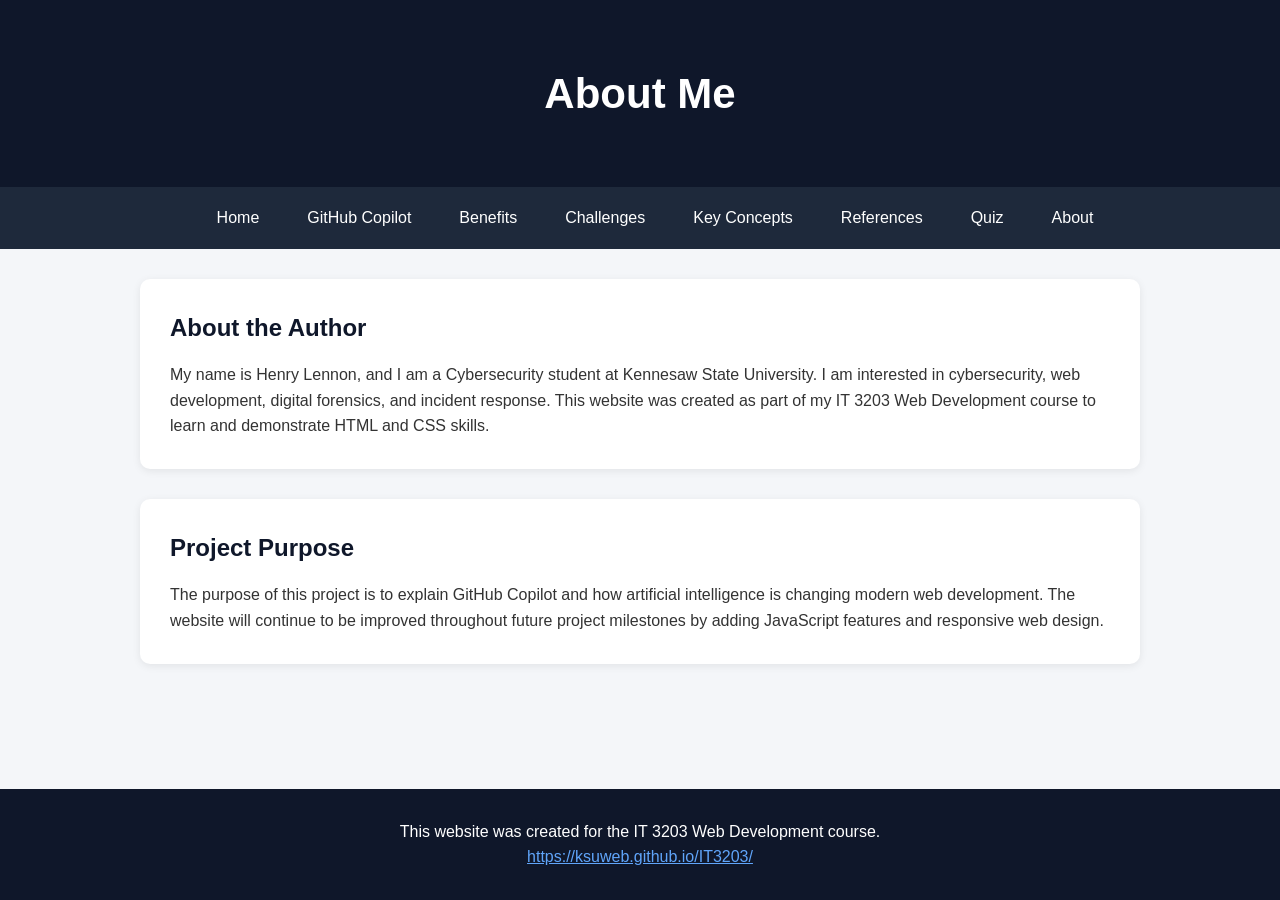
<file: about.html>
<!DOCTYPE html>
<html lang="en">

<head>
<meta charset="UTF-8">
<meta name="viewport" content="width=device-width, initial-scale=1.0">
<title>About</title>
<link rel="stylesheet" href="style.css">
</head>

<body>

<header>
<h1>About Me</h1>
</header>

<nav>
<ul>

  <li><a href="index.html">Home</a></li>

        <li><a href="copilot.html">GitHub Copilot</a></li>

        <li><a href="benefits.html">Benefits</a></li>

        <li><a href="challenges.html">Challenges</a></li>

        <li><a href="concepts.html">Key Concepts</a></li>

        <li><a href="references.html">References</a></li>

        <li><a href="quiz.html">Quiz</a></li>

        <li><a href="about.html">About</a></li>

</ul>
</nav>

<main>

<section>

<h2>About the Author</h2>

<p>

My name is Henry Lennon, and I am a Cybersecurity student at Kennesaw State University. I am interested in cybersecurity, web development, digital forensics, and incident response. This website was created as part of my IT 3203 Web Development course to learn and demonstrate HTML and CSS skills.

</p>

</section>

<section>

<h2>Project Purpose</h2>

<p>

The purpose of this project is to explain GitHub Copilot and how artificial intelligence is changing modern web development. The website will continue to be improved throughout future project milestones by adding JavaScript features and responsive web design.

</p>

</section>

</main>

<footer>

<p>This website was created for the IT 3203 Web Development course.</p>

<p>
<a href="https://ksuweb.github.io/IT3203/">
https://ksuweb.github.io/IT3203/
</a>
</p>

</footer>

</body>

</html>
</file>
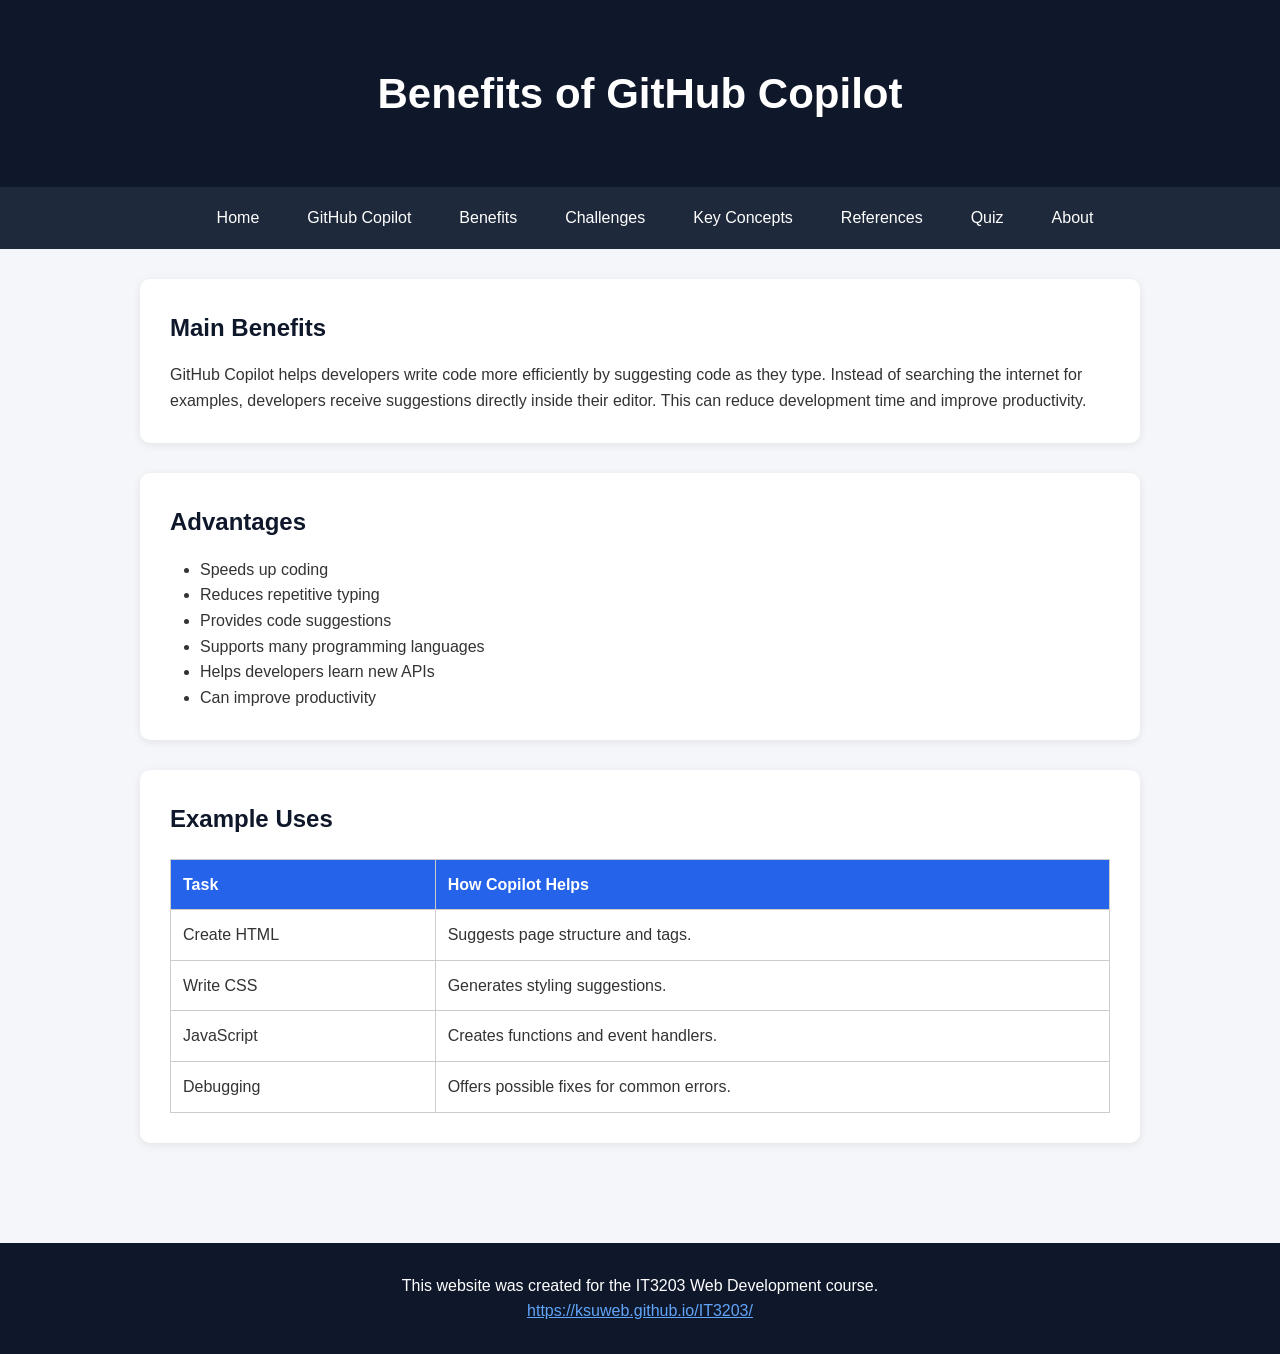
<file: benefits.html>
<!DOCTYPE html>
<html lang="en">

<head>

<meta charset="UTF-8">
<meta name="viewport" content="width=device-width, initial-scale=1.0">

<title>Benefits</title>

<link rel="stylesheet" href="style.css">

</head>

<body>

<header>

<h1>Benefits of GitHub Copilot</h1>

</header>

<nav>

<ul>

<li><a href="index.html">Home</a></li>

        <li><a href="copilot.html">GitHub Copilot</a></li>

        <li><a href="benefits.html">Benefits</a></li>

        <li><a href="challenges.html">Challenges</a></li>

        <li><a href="concepts.html">Key Concepts</a></li>

        <li><a href="references.html">References</a></li>

        <li><a href="quiz.html">Quiz</a></li>

        <li><a href="about.html">About</a></li>


</ul>

</nav>

<main>

<section>

<h2>Main Benefits</h2>

<p>

GitHub Copilot helps developers write code more efficiently by suggesting code as they type. Instead of searching the internet for examples, developers receive suggestions directly inside their editor. This can reduce development time and improve productivity.

</p>

</section>

<section>

<h2>Advantages</h2>

<ul>

<li>Speeds up coding</li>

<li>Reduces repetitive typing</li>

<li>Provides code suggestions</li>

<li>Supports many programming languages</li>

<li>Helps developers learn new APIs</li>

<li>Can improve productivity</li>

</ul>

</section>

<section>

<h2>Example Uses</h2>

<table>

<tr>

<th>Task</th>

<th>How Copilot Helps</th>

</tr>

<tr>

<td>Create HTML</td>

<td>Suggests page structure and tags.</td>

</tr>

<tr>

<td>Write CSS</td>

<td>Generates styling suggestions.</td>

</tr>

<tr>

<td>JavaScript</td>

<td>Creates functions and event handlers.</td>

</tr>

<tr>

<td>Debugging</td>

<td>Offers possible fixes for common errors.</td>

</tr>

</table>

</section>

</main>

<footer>

<p>

This website was created for the IT3203 Web Development course.

</p>

<p>

<a href="https://ksuweb.github.io/IT3203/">

https://ksuweb.github.io/IT3203/

</a>

</p>

</footer>

</body>

</html>
</file>
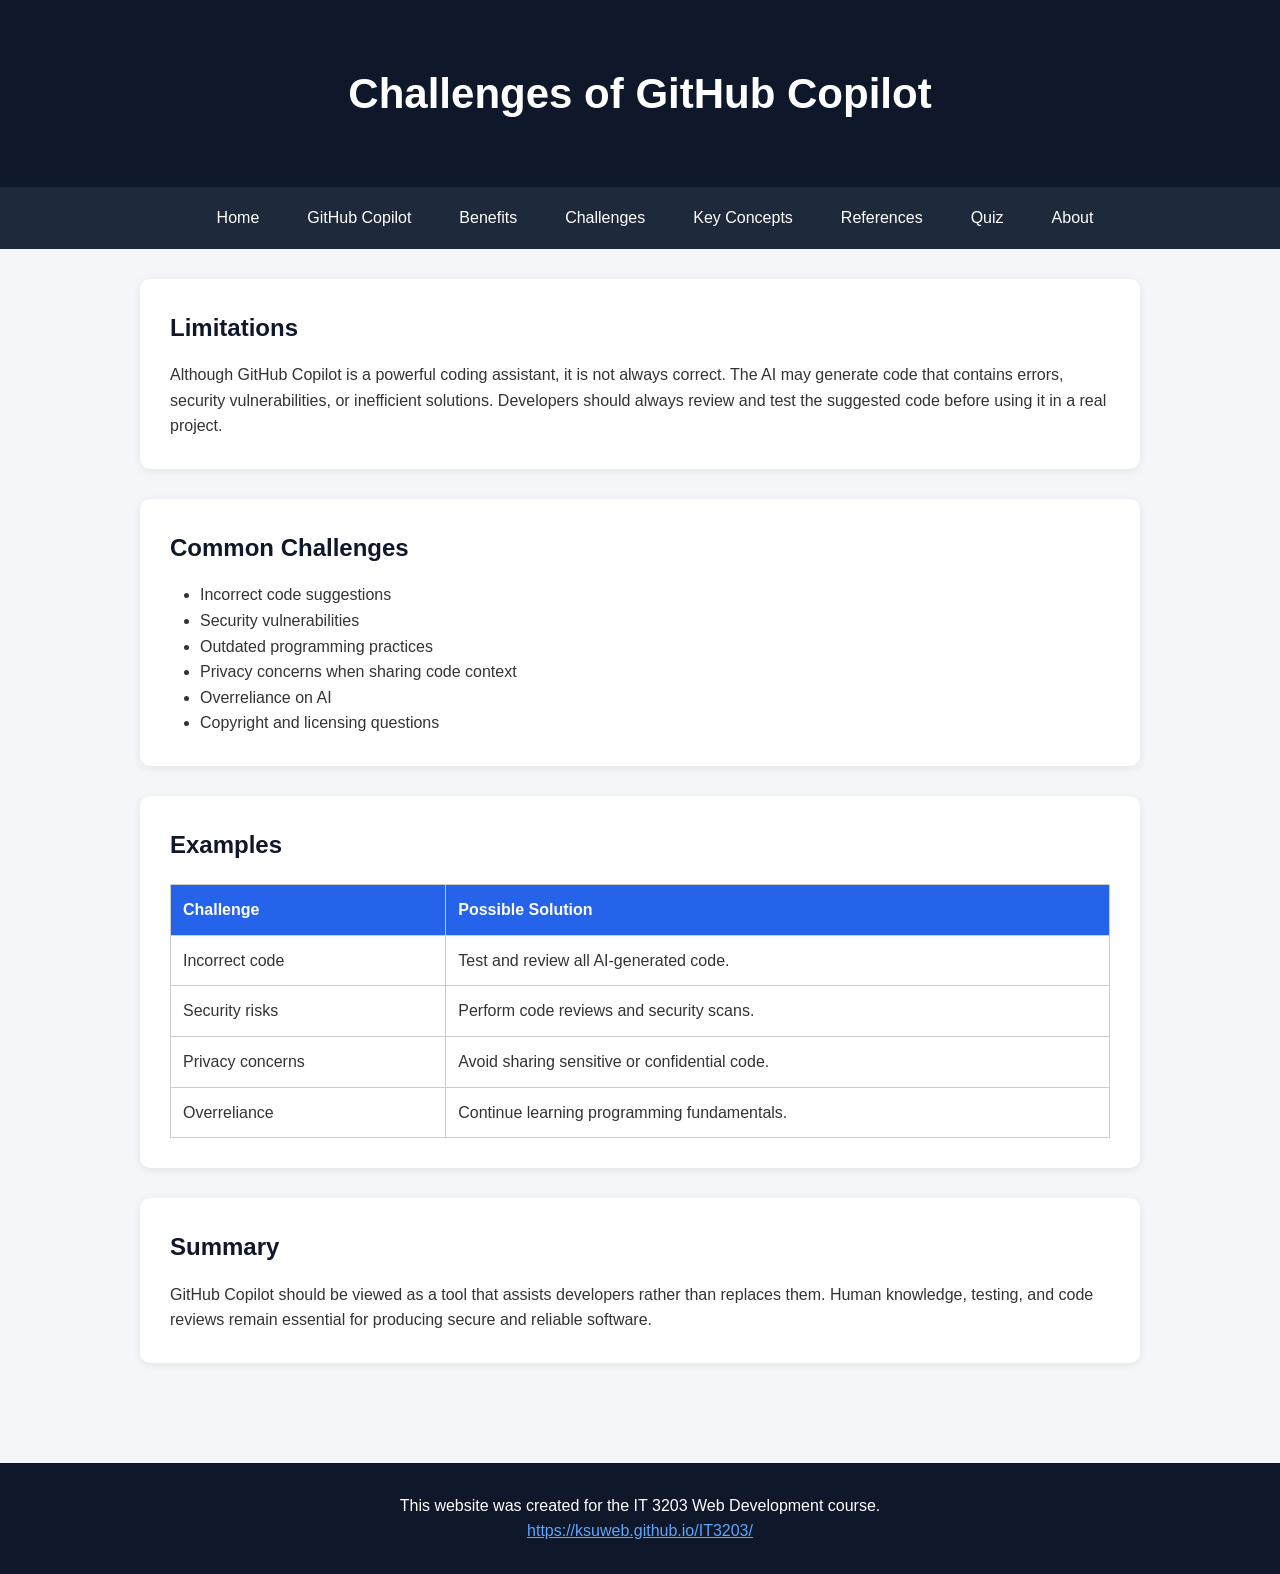
<file: challenges.html>
<!DOCTYPE html>
<html lang="en">

<head>

<meta charset="UTF-8">
<meta name="viewport" content="width=device-width, initial-scale=1.0">

<title>Challenges</title>

<link rel="stylesheet" href="style.css">

</head>

<body>

<header>

<h1>Challenges of GitHub Copilot</h1>

</header>

<nav>

<ul>

<li><a href="index.html">Home</a></li>

        <li><a href="copilot.html">GitHub Copilot</a></li>

        <li><a href="benefits.html">Benefits</a></li>

        <li><a href="challenges.html">Challenges</a></li>

        <li><a href="concepts.html">Key Concepts</a></li>

        <li><a href="references.html">References</a></li>

        <li><a href="quiz.html">Quiz</a></li>

        <li><a href="about.html">About</a></li>


</ul>

</nav>

<main>

<section>

<h2>Limitations</h2>

<p>

Although GitHub Copilot is a powerful coding assistant, it is not always correct. The AI may generate code that contains errors, security vulnerabilities, or inefficient solutions. Developers should always review and test the suggested code before using it in a real project.

</p>

</section>

<section>

<h2>Common Challenges</h2>

<ul>

<li>Incorrect code suggestions</li>

<li>Security vulnerabilities</li>

<li>Outdated programming practices</li>

<li>Privacy concerns when sharing code context</li>

<li>Overreliance on AI</li>

<li>Copyright and licensing questions</li>

</ul>

</section>

<section>

<h2>Examples</h2>

<table>

<tr>

<th>Challenge</th>

<th>Possible Solution</th>

</tr>

<tr>

<td>Incorrect code</td>

<td>Test and review all AI-generated code.</td>

</tr>

<tr>

<td>Security risks</td>

<td>Perform code reviews and security scans.</td>

</tr>

<tr>

<td>Privacy concerns</td>

<td>Avoid sharing sensitive or confidential code.</td>

</tr>

<tr>

<td>Overreliance</td>

<td>Continue learning programming fundamentals.</td>

</tr>

</table>

</section>

<section>

<h2>Summary</h2>

<p>

GitHub Copilot should be viewed as a tool that assists developers rather than replaces them. Human knowledge, testing, and code reviews remain essential for producing secure and reliable software.

</p>

</section>

</main>

<footer>

<p>
This website was created for the IT 3203 Web Development course.
</p>

<p>

<a href="https://ksuweb.github.io/IT3203/">
https://ksuweb.github.io/IT3203/
</a>

</p>

</footer>

</body>

</html>
</file>
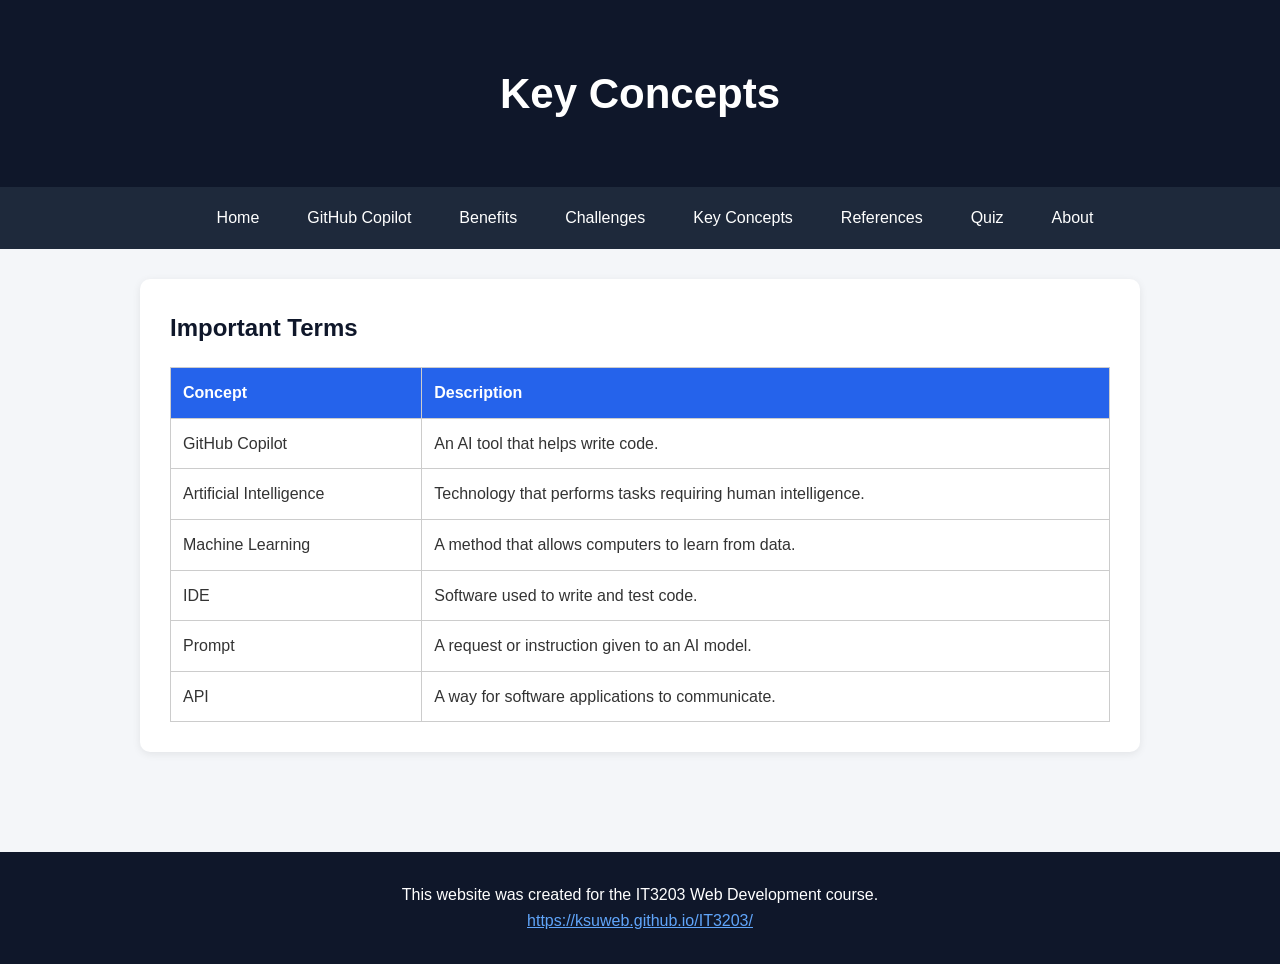
<file: concepts.html>
<!DOCTYPE html>
<html lang="en">

<head>
<meta charset="UTF-8">
<meta name="viewport" content="width=device-width, initial-scale=1.0">
<title>Key Concepts</title>
<link rel="stylesheet" href="style.css">
</head>

<body>

<header>
<h1>Key Concepts</h1>
</header>

<nav>
<ul>

  <li><a href="index.html">Home</a></li>

        <li><a href="copilot.html">GitHub Copilot</a></li>

        <li><a href="benefits.html">Benefits</a></li>

        <li><a href="challenges.html">Challenges</a></li>

        <li><a href="concepts.html">Key Concepts</a></li>

        <li><a href="references.html">References</a></li>

        <li><a href="quiz.html">Quiz</a></li>

        <li><a href="about.html">About</a></li>

</ul>
</nav>

<main>

<section>

<h2>Important Terms</h2>

<table>

<tr>
<th>Concept</th>
<th>Description</th>
</tr>

<tr>
<td>GitHub Copilot</td>
<td>An AI tool that helps write code.</td>
</tr>

<tr>
<td>Artificial Intelligence</td>
<td>Technology that performs tasks requiring human intelligence.</td>
</tr>

<tr>
<td>Machine Learning</td>
<td>A method that allows computers to learn from data.</td>
</tr>

<tr>
<td>IDE</td>
<td>Software used to write and test code.</td>
</tr>

<tr>
<td>Prompt</td>
<td>A request or instruction given to an AI model.</td>
</tr>

<tr>
<td>API</td>
<td>A way for software applications to communicate.</td>
</tr>

</table>

</section>

</main>

<footer>

<p>This website was created for the IT3203 Web Development course.</p>

<p>
<a href="https://ksuweb.github.io/IT3203/">
https://ksuweb.github.io/IT3203/
</a>
</p>

</footer>

</body>
</html>
</file>
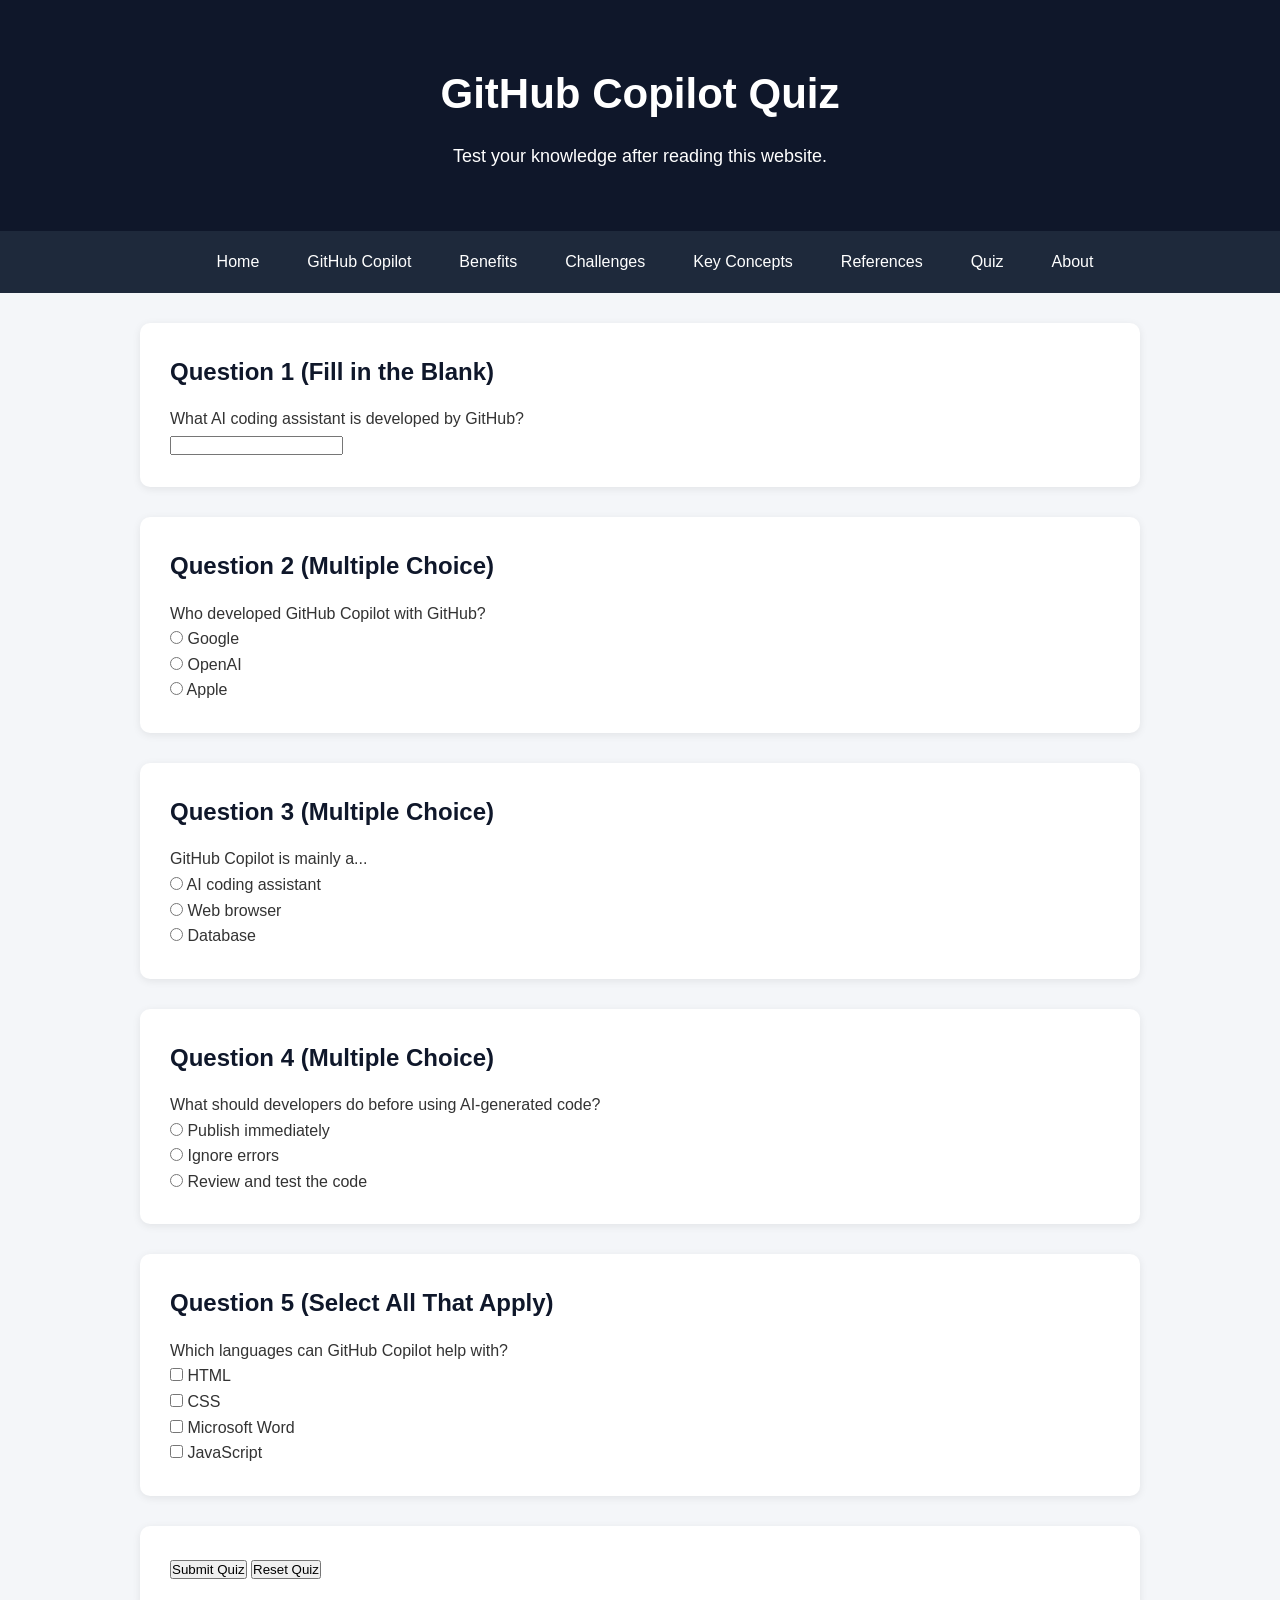
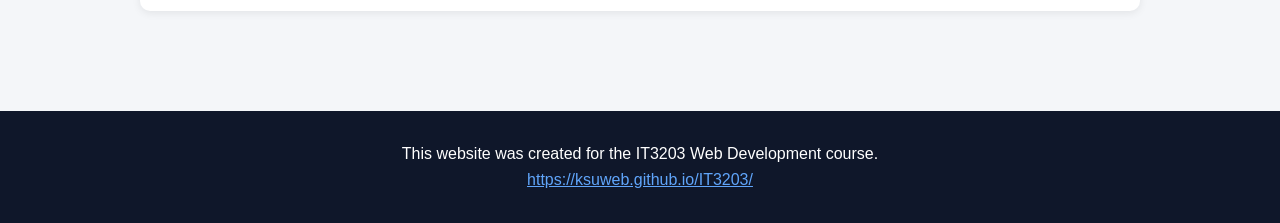
<file: quiz.html>
<!DOCTYPE html>
<html lang="en">

<head>


<meta charset="UTF-8">
<meta name="viewport" content="width=device-width, initial-scale=1.0">

<title>Quiz</title>

<link rel="stylesheet" href="style.css">

<script src="script.js" defer></script>

</head>

<body>

<header>

<h1>GitHub Copilot Quiz</h1>

<p>Test your knowledge after reading this website.</p>

</header>

<nav>

<ul>

<li><a href="index.html">Home</a></li>
<li><a href="copilot.html">GitHub Copilot</a></li>
<li><a href="benefits.html">Benefits</a></li>
<li><a href="challenges.html">Challenges</a></li>
<li><a href="concepts.html">Key Concepts</a></li>
<li><a href="references.html">References</a></li>
<li><a href="quiz.html">Quiz</a></li>
<li><a href="about.html">About</a></li>

</ul>

</nav>

<main>

<form id="quizForm">

<section>

<h2>Question 1 (Fill in the Blank)</h2>

<p>What AI coding assistant is developed by GitHub?</p>

<input type="text" id="q1">

</section>

<section>

<h2>Question 2 (Multiple Choice)</h2>

<p>Who developed GitHub Copilot with GitHub?</p>

<label><input type="radio" name="q2" value="a"> Google</label><br>

<label><input type="radio" name="q2" value="b"> OpenAI</label><br>

<label><input type="radio" name="q2" value="c"> Apple</label>

</section>

<section>

<h2>Question 3 (Multiple Choice)</h2>

<p>GitHub Copilot is mainly a...</p>

<label><input type="radio" name="q3" value="a"> AI coding assistant</label><br>

<label><input type="radio" name="q3" value="b"> Web browser</label><br>

<label><input type="radio" name="q3" value="c"> Database</label>

</section>

<section>

<h2>Question 4 (Multiple Choice)</h2>

<p>What should developers do before using AI-generated code?</p>

<label><input type="radio" name="q4" value="a"> Publish immediately</label><br>

<label><input type="radio" name="q4" value="b"> Ignore errors</label><br>

<label><input type="radio" name="q4" value="c"> Review and test the code</label>

</section>

<section>

<h2>Question 5 (Select All That Apply)</h2>

<p>Which languages can GitHub Copilot help with?</p>

<label><input type="checkbox" id="c1"> HTML</label><br>

<label><input type="checkbox" id="c2"> CSS</label><br>

<label><input type="checkbox" id="c3"> Microsoft Word</label><br>

<label><input type="checkbox" id="c4"> JavaScript</label>

</section>

<section>

<input type="button" value="Submit Quiz" onclick="gradeQuiz()">

<input type="button" value="Reset Quiz" onclick="resetQuiz()">

</section>

</form>

<div id="results"></div>

</main>

<footer>

<p>

This website was created for the IT3203 Web Development course.

</p>

<p>

<a href="https://ksuweb.github.io/IT3203/">

https://ksuweb.github.io/IT3203/

</a>

</p>

</footer>

</body>

</html>
</file>
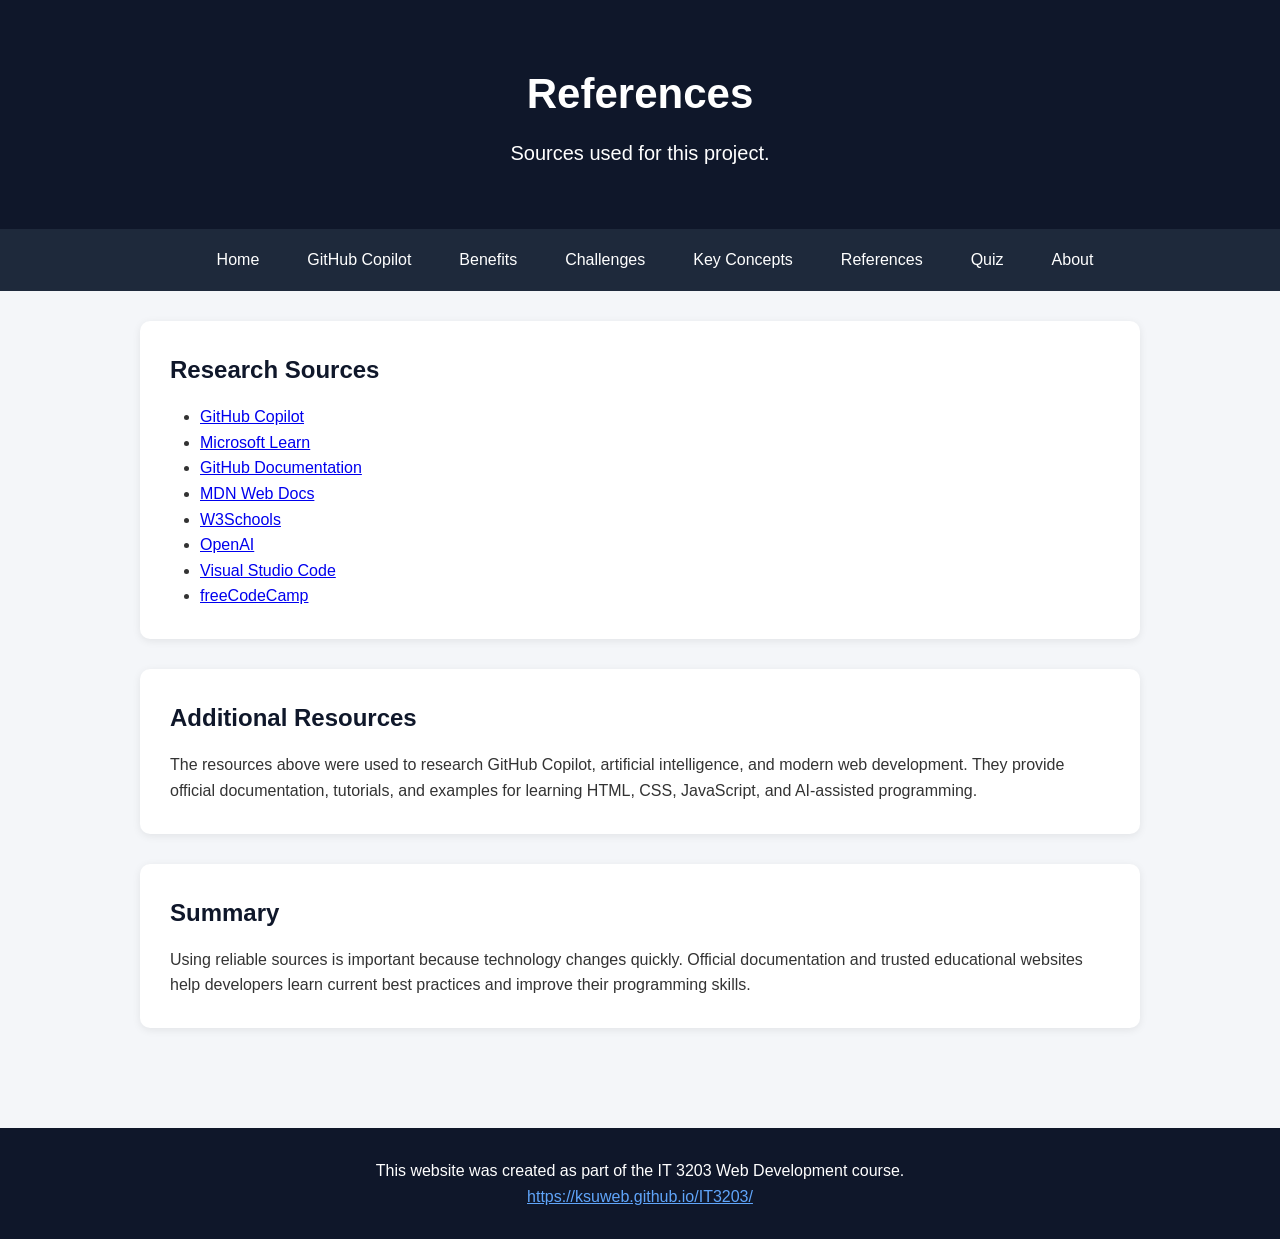
<file: references.html>
<!DOCTYPE html>
<html lang="en">

<head>

<meta charset="UTF-8">
<meta name="viewport" content="width=device-width, initial-scale=1.0">

<title>References</title>

<link rel="stylesheet" href="style.css">

</head>

<body>

<header>

<h1>References</h1>

<p class="subtitle">Sources used for this project.</p>

</header>

<nav>

<ul>

<li><a href="index.html">Home</a></li>
<li><a href="copilot.html">GitHub Copilot</a></li>
<li><a href="benefits.html">Benefits</a></li>
<li><a href="challenges.html">Challenges</a></li>
<li><a href="concepts.html">Key Concepts</a></li>
<li><a href="references.html">References</a></li>
<li><a href="quiz.html">Quiz</a></li>
<li><a href="about.html">About</a></li>

</ul>

</nav>

<main>

<section>

<h2>Research Sources</h2>

<ul>

<li><a href="https://github.com/features/copilot" target="_blank">GitHub Copilot</a></li>

<li><a href="https://learn.microsoft.com/copilot/" target="_blank">Microsoft Learn</a></li>

<li><a href="https://docs.github.com/" target="_blank">GitHub Documentation</a></li>

<li><a href="https://developer.mozilla.org/" target="_blank">MDN Web Docs</a></li>

<li><a href="https://www.w3schools.com/" target="_blank">W3Schools</a></li>

<li><a href="https://openai.com/" target="_blank">OpenAI</a></li>

<li><a href="https://code.visualstudio.com/" target="_blank">Visual Studio Code</a></li>

<li><a href="https://www.freecodecamp.org/" target="_blank">freeCodeCamp</a></li>

</ul>

</section>

<section>

<h2>Additional Resources</h2>

<p>

The resources above were used to research GitHub Copilot, artificial intelligence,
and modern web development. They provide official documentation, tutorials,
and examples for learning HTML, CSS, JavaScript, and AI-assisted programming.

</p>

</section>

<section>

<h2>Summary</h2>

<p>

Using reliable sources is important because technology changes quickly. Official
documentation and trusted educational websites help developers learn current
best practices and improve their programming skills.

</p>

</section>

</main>

<footer>

<p>

This website was created as part of the IT 3203 Web Development course.

</p>

<p>

<a href="https://ksuweb.github.io/IT3203/">

https://ksuweb.github.io/IT3203/

</a>

</p>

</footer>

</body>

</html>
</file>
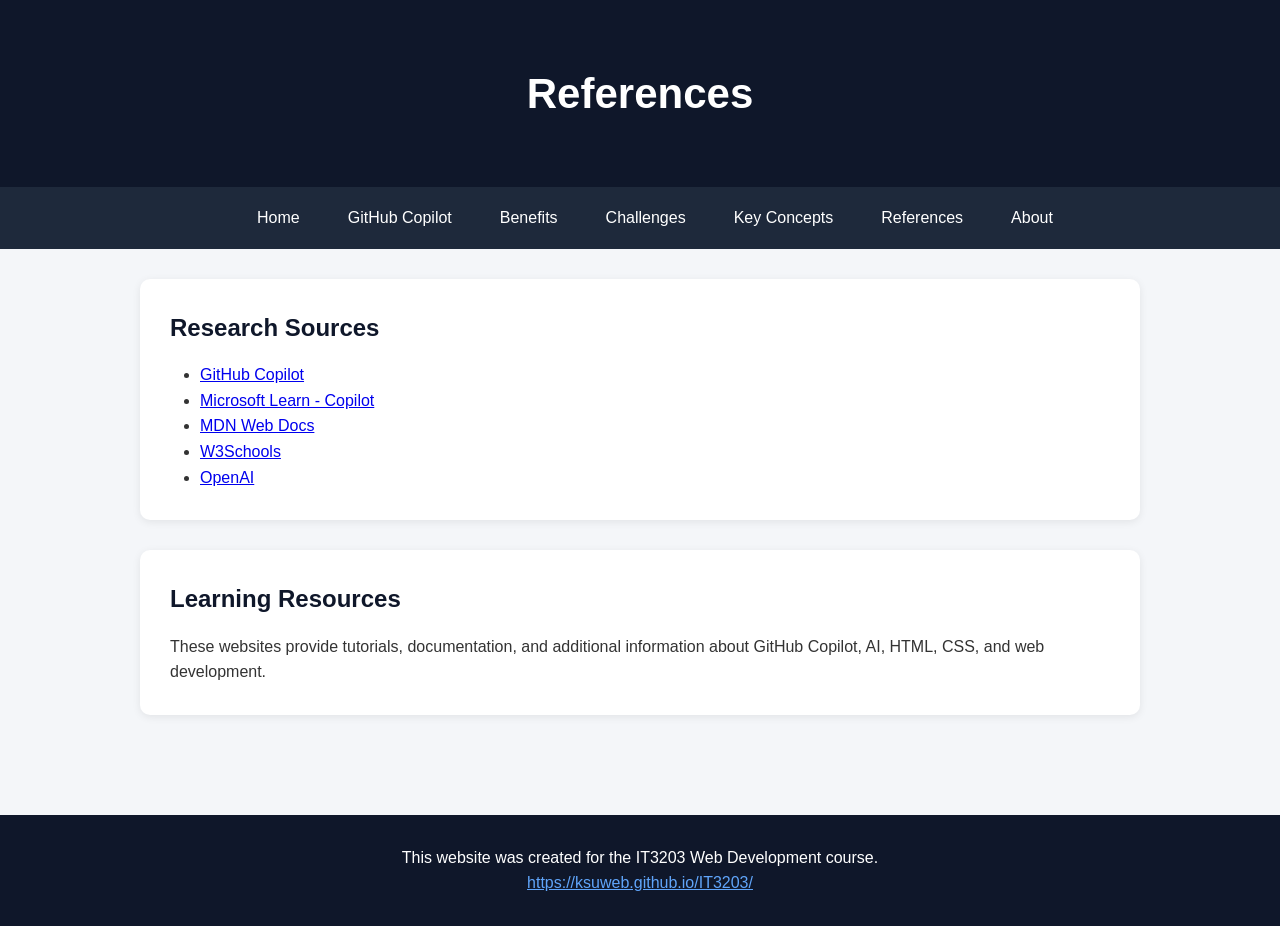
<file: refrences.html>
<!DOCTYPE html>
<html lang="en">

<head>
<meta charset="UTF-8">
<meta name="viewport" content="width=device-width, initial-scale=1.0">
<title>References</title>
<link rel="stylesheet" href="style.css">
</head>

<body>

<header>
<h1>References</h1>
</header>

<nav>
<ul>
<li><a href="index.html">Home</a></li>
<li><a href="copilot.html">GitHub Copilot</a></li>
<li><a href="benefits.html">Benefits</a></li>
<li><a href="challenges.html">Challenges</a></li>
<li><a href="concepts.html">Key Concepts</a></li>
<li><a href="refrences.html">References</a></li>
<li><a href="about.html">About</a></li>
</ul>
</nav>

<main>

<section>

<h2>Research Sources</h2>

<ul>

<li><a href="https://github.com/features/copilot">GitHub Copilot</a></li>

<li><a href="https://learn.microsoft.com/copilot/">Microsoft Learn - Copilot</a></li>

<li><a href="https://developer.mozilla.org/">MDN Web Docs</a></li>

<li><a href="https://www.w3schools.com/">W3Schools</a></li>

<li><a href="https://openai.com/">OpenAI</a></li>

</ul>

</section>

<section>

<h2>Learning Resources</h2>

<p>

These websites provide tutorials, documentation, and additional information about GitHub Copilot, AI, HTML, CSS, and web development.

</p>

</section>

</main>

<footer>

<p>This website was created for the IT3203 Web Development course.</p>

<p>

<a href="https://ksuweb.github.io/IT3203/">
https://ksuweb.github.io/IT3203/
</a>

</p>

</footer>

</body>

</html>
</file>
<file: style.css>
*{
    margin:0;
    padding:0;
    box-sizing:border-box;
}

body{
    font-family: Arial, Helvetica, sans-serif;
    background:#f4f6f9;
    color:#333;
    line-height:1.6;

    display:flex;
    flex-direction:column;
    min-height:100vh;
}

header{
    background:#0f172a;
    color:white;
    text-align:center;
    padding:60px 20px;
}

header h1{
    font-size:42px;
}

header p{
    margin-top:15px;
    font-size:18px;
}

nav{
    background:#1e293b;
}

nav ul{
    display:flex;
    justify-content:center;
    list-style:none;
    flex-wrap:wrap;
}

nav li{
    margin:0;
}

nav a{
    display:block;
    color:white;
    text-decoration:none;
    padding:18px 24px;
    transition:.3s;
}

/* ---------- Hover Effect ---------- */

nav a:hover{
    background:#2563eb;
}

main{
    width:90%;
    max-width:1000px;
    margin:30px auto;
    flex:1;
}

section{
    background:white;
    margin-bottom:30px;
    padding:30px;
    border-radius:10px;
    box-shadow:0 2px 8px rgba(0,0,0,.08);
}

h2{
    margin-bottom:15px;
    color:#0f172a;
}

ul{
    margin-left:30px;
}

table{
    width:100%;
    border-collapse:collapse;
    margin-top:20px;
}

table,th,td{
    border:1px solid #ccc;
}

th{
    background:#2563eb;
    color:white;
}

th,td{
    padding:12px;
    text-align:left;
}

img{
    width:100%;
    border-radius:10px;
}

footer{
    background:#0f172a;
    color:white;
    text-align:center;
    padding:30px;
    margin-top:40px;
}

footer a{
    color:#60a5fa;
}

footer a:hover{
    color:white;
}

/* ---------- Class Selectors ---------- */

.subtitle{
    font-size:20px;
    margin-top:10px;
}

.hero-text{
    flex:1;
}

.hero-image{
    flex:1;
}

.card{
    background:white;
    border:1px solid #ddd;
    border-radius:10px;
    padding:20px;
    box-shadow:0 2px 6px rgba(0,0,0,.1);
}

/* ---------- ID Selectors ---------- */

#hero{
    display:flex;
    align-items:center;
    gap:40px;
}

#hero img{
    border:3px solid #2563eb;
}

/* ---------- Flex Layout ---------- */

.features{
    display:flex;
    gap:20px;
    flex-wrap:wrap;
}

.features .card{
    flex:1;
    min-width:250px;
}

/* ---------- Buttons ---------- */

.button{
    display:inline-block;
    margin-top:20px;
    background:#2563eb;
    color:white;
    text-decoration:none;
    padding:12px 24px;
    border-radius:6px;
}

.button:hover{
    background:#1d4ed8;
}

/* ---------- Responsive ---------- */

@media(max-width:900px){

#hero{
    flex-direction:column;
}

nav ul{
    flex-direction:column;
}

nav a{
    text-align:center;
}
    /* Tablet */
@media (max-width: 900px) {

    #hero{
        flex-direction:column;
    }

    nav ul{
        flex-direction:column;
    }

    nav a{
        text-align:center;
    }

}

/* Mobile Phones */
@media (max-width:600px){

    header{
        padding:30px 15px;
    }

    header h1{
        font-size:28px;
    }

    .subtitle{
        font-size:16px;
    }

    section{
        padding:20px;
    }

    table{
        font-size:14px;
    }

    input,
    button,
    select{
        width:100%;
        margin-top:10px;
    }

}

}
</file>
